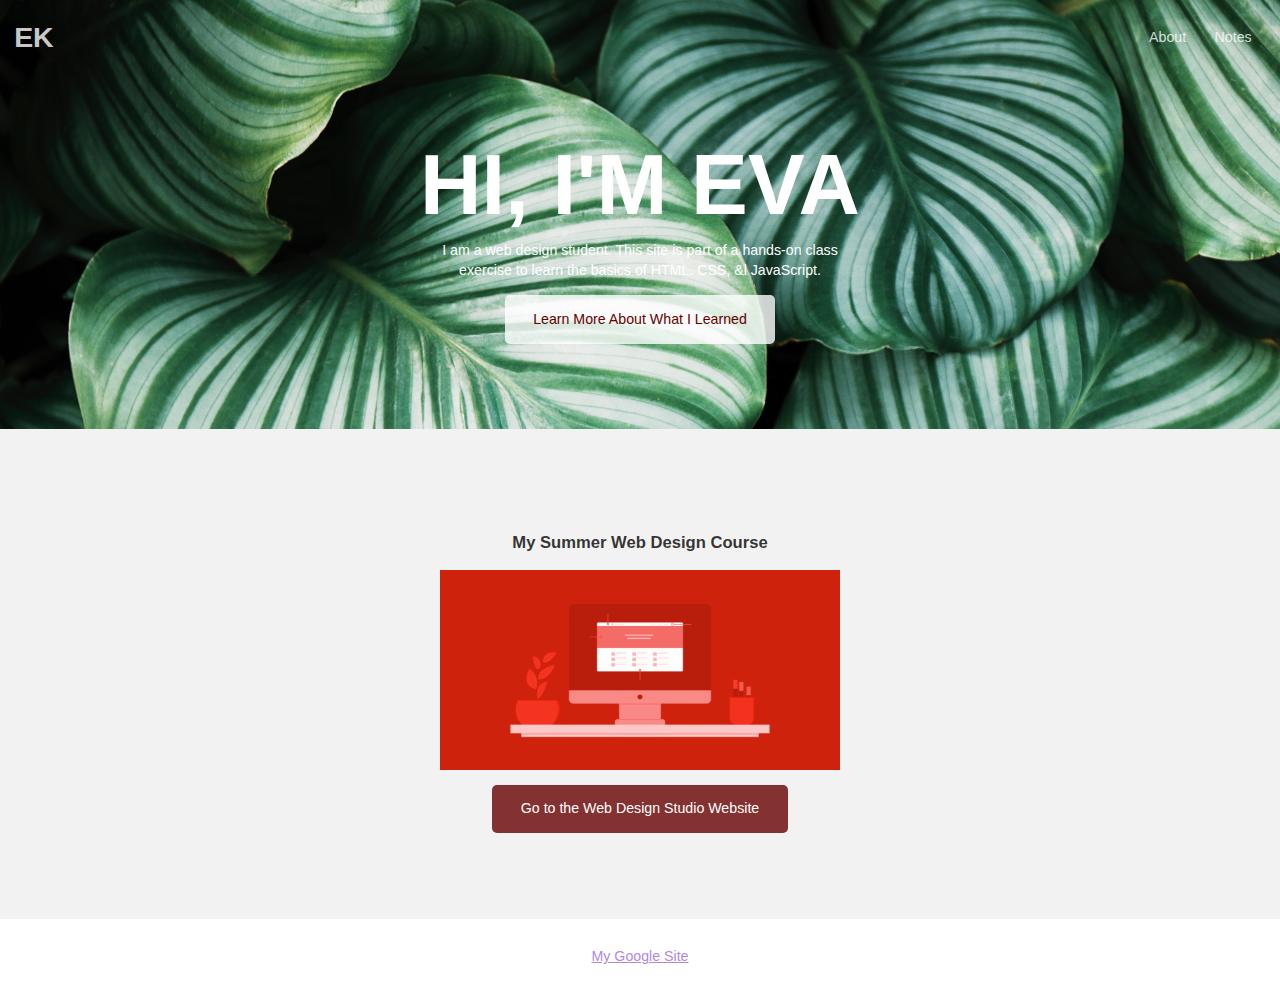
<file: index.html>
<!doctype html>
<html lang="en">

<head>
    <meta charset="utf-8" />
    <title>Eva K</title>
    <meta name="description"
        content="This is an example student website for Eva K, a fictional web design student." />
    <meta name="viewport" content="width=device-width, initial-scale=1" />
    <meta http-equiv="X-UA-Compatible" content="ie=edge" />
    <link href="css/style.css" rel="stylesheet" type="text/css" />
</head>

<body class="page-home">
    <header>
        <div class="site-id">
            <h1><a href="index.html">EK</a></h1>
        </div>
        <nav class="site-nav">
            <ul>
                <li><a href="about.html">About</a></li>
                <li><a href="notes.html">Notes</a></li>
            </ul>
        </nav>
    </header>
    <main>
        <section class="hero">
            <h2>Hi, I'm Eva</h2>
            <p>I am a web design student. This site is part of a hands-on class exercise to learn the basics of HTML. CSS, &ampl JavaScript.</p>
            <a href="about.html" class="button dark">Learn More About What I Learned</a>
        </section>
        <section class="courses">
            <h3>My Summer Web Design Course</h3>
            <ul>
                <li><a href="https://creativemedia.space/web-design-studio/"><img src="images/webdesignstudio-4x2-featured.gif" alt="Web Design Studio class illustrated thumb image of a website displayed on a computer monitor on a desk."></a>
                    <a href="https://creativemedia.space/web-design-studio/" class="button">Go to the Web Design Studio Website</a>
                </li>
            </ul>
        </section>
    </main>

    <footer>
        <nav class="social-nav">
            <ul>
                <li><a href="https://sites.google.com/iolani.org/webdesignstudio-jddesigns/home">My Google Site</a></li>
            </ul>
        </nav>
    </footer>
</body>

</html>
</file>
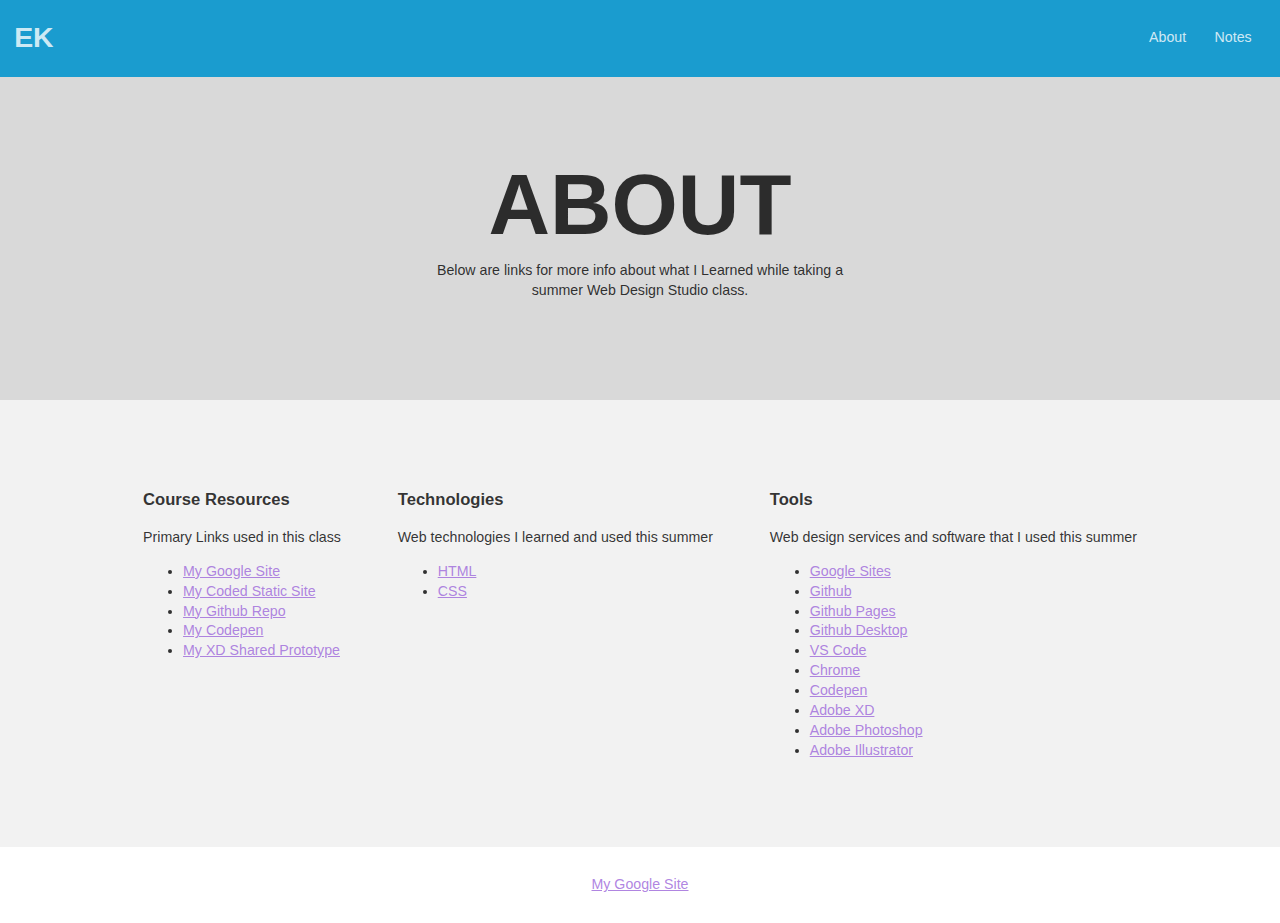
<file: about.html>
<!doctype html>
<html lang="en">

<head>
    <meta charset="utf-8" />
    <title>Eva K | About</title>
    <meta name="description"
        content="This is an example student website for Eva K, a fictional web design student." />
    <meta name="viewport" content="width=device-width, initial-scale=1" />
    <meta http-equiv="X-UA-Compatible" content="ie=edge" />
    <link href="css/style.css" rel="stylesheet" type="text/css" />
</head>

<body class="page-sub">
    <header>
        <div class="site-id">
            <h1><a href="index.html">EK</a></h1>
        </div>
        <nav class="site-nav">
            <ul>
                <li><a href="index.html">About</a></li>
                <li><a href="notes.html">Notes</a></li>
            </ul>
        </nav>
    </header>
    <main>
        <section class="hero">
            <h2>About</h2>
            <p>Below are links for more info about what I Learned while taking a summer Web Design Studio class.</p>
        </section>
        <section class="coursework">

            <div class="coursework-subsection">
                <h3>Course Resources</h3>
                <p>Primary Links used in this class</p>
                <ul>
                    <li><a href="https://sites.google.com/iolani.org/webdesignstudio-jddesigns/home">My Google Site</a></li>
                    <li><a href="https://iolanichris.github.io/">My Coded Static Site</a></li>
                    <li><a href="https://github.com/iolanichris/iolanichris.github.io">My Github Repo</a></li>
                    <li><a href="https://codepen.io/iolanichris">My Codepen</a></li>
                    <li><a href="https://xd.adobe.com/view/b38c4e6b-1800-4bc7-847e-ec013c47c112-e6df/?fullscreen&hints=off">My XD Shared Prototype</a>
                    </li>
                </ul>
            </div>

            <div class="coursework-subsection">
                <h3>Technologies</h3>
                <p>Web technologies I learned and used this summer</p>
                <ul>
                    <li><a href="https://www.w3schools.com/html/html_intro.asp">HTML</a></li>
                    <li><a href="https://www.w3schools.com/css/css_intro.asp">CSS</a></li>
                </ul>
            </div>

            <div class="coursework-subsection">
                <h3>Tools</h3>
                <p>Web design services and software that I used this summer</p>
                <ul>
                    <li><a href="https://sites.google.com/">Google Sites</a></li>
                    <li><a href="https://github.com/">Github</a></li>
                    <li><a href="https://pages.github.com/">Github Pages</a></li>
                    <li><a href="https://desktop.github.com/">Github Desktop</a></li>
                    <li><a href="https://code.visualstudio.com/">VS Code</a></li>
                    <li><a href="https://www.google.com/chrome/">Chrome</a></li>
                    <li><a href="https://codepen.io">Codepen</a></li>
                    <li><a href="https://www.adobe.com/products/xd.html">Adobe XD</a></li>
                    <li><a href="https://www.adobe.com/products/photoshop.html">Adobe Photoshop</a></li>
                    <li><a href="https://www.adobe.com/products/illustrator.html">Adobe Illustrator</a></li>
            </div>

        </section>
    </main>

    <footer>
        <nav class="social-nav">
            <ul>
                <li><a href="https://sites.google.com/iolani.org/webdesignstudio-jddesigns/home">My Google Site</a></li>
            </ul>
        </nav>
    </footer>
</body>

</html>
</file>
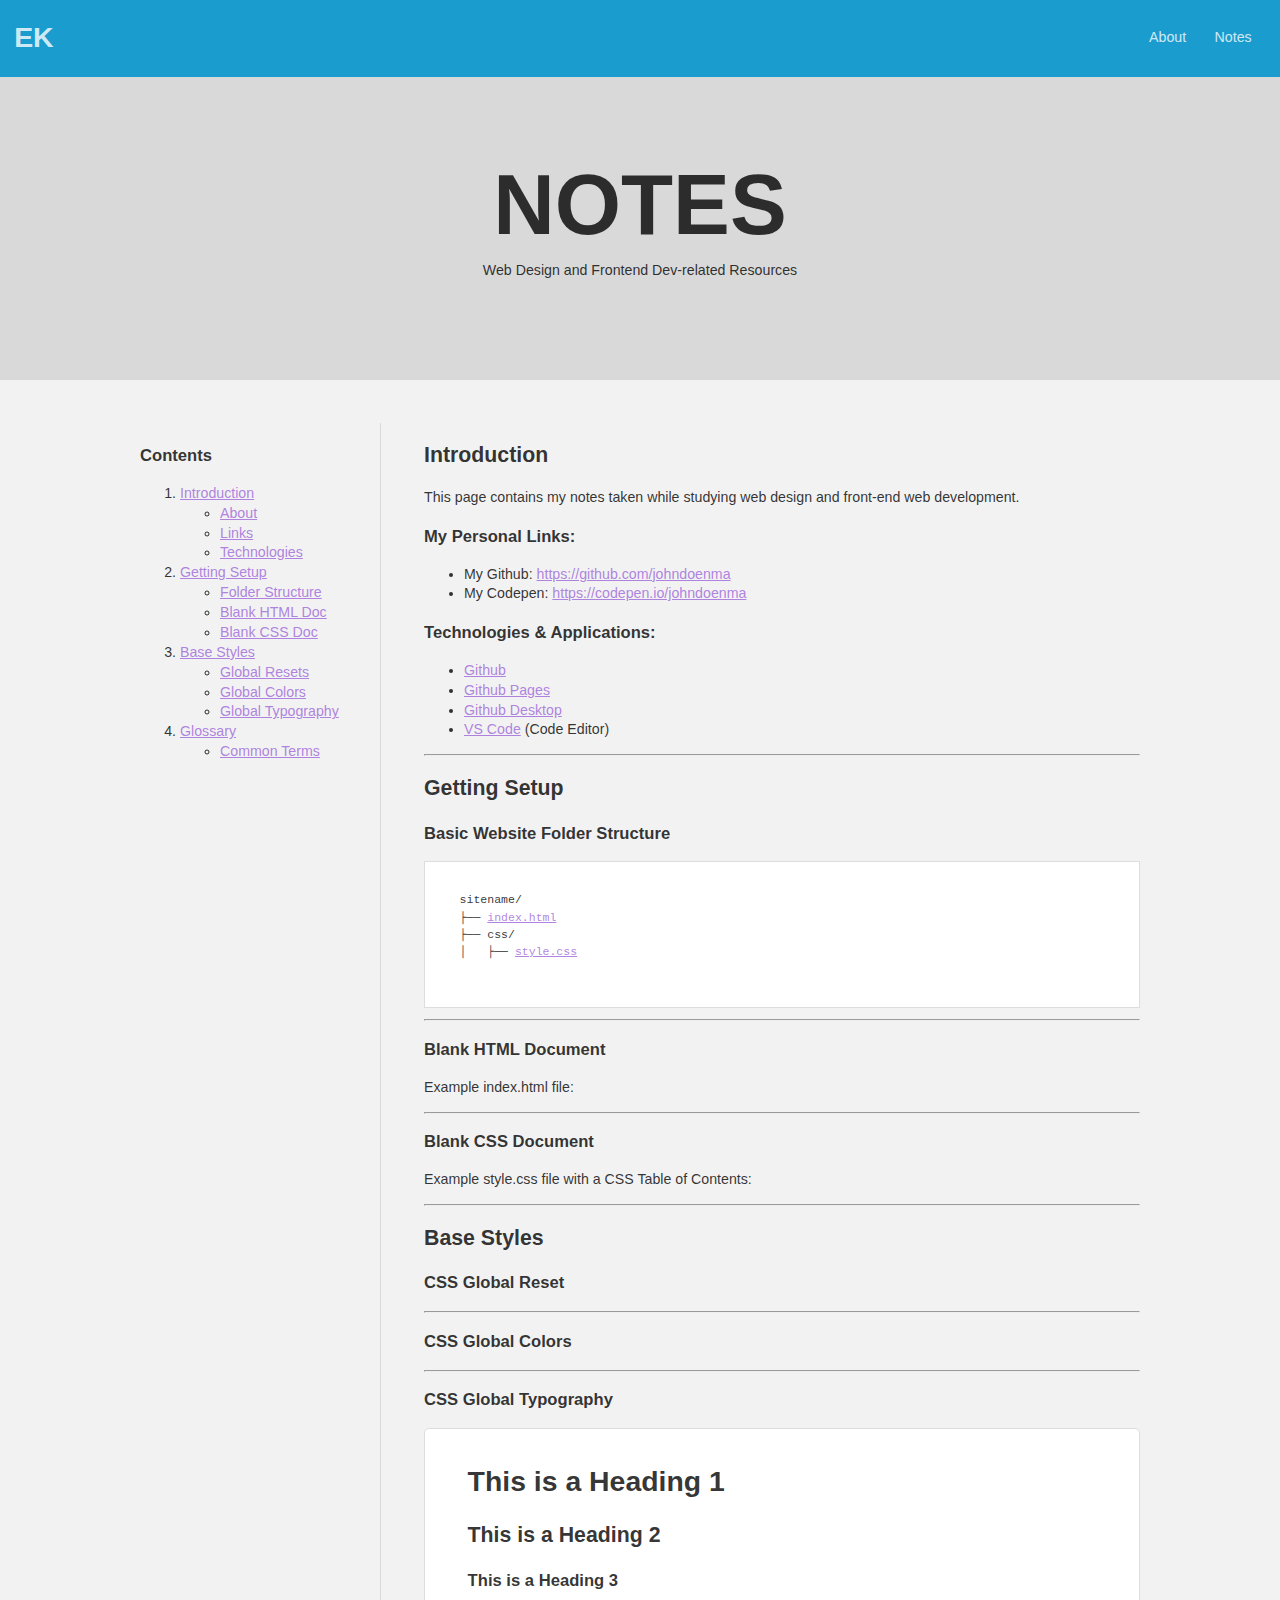
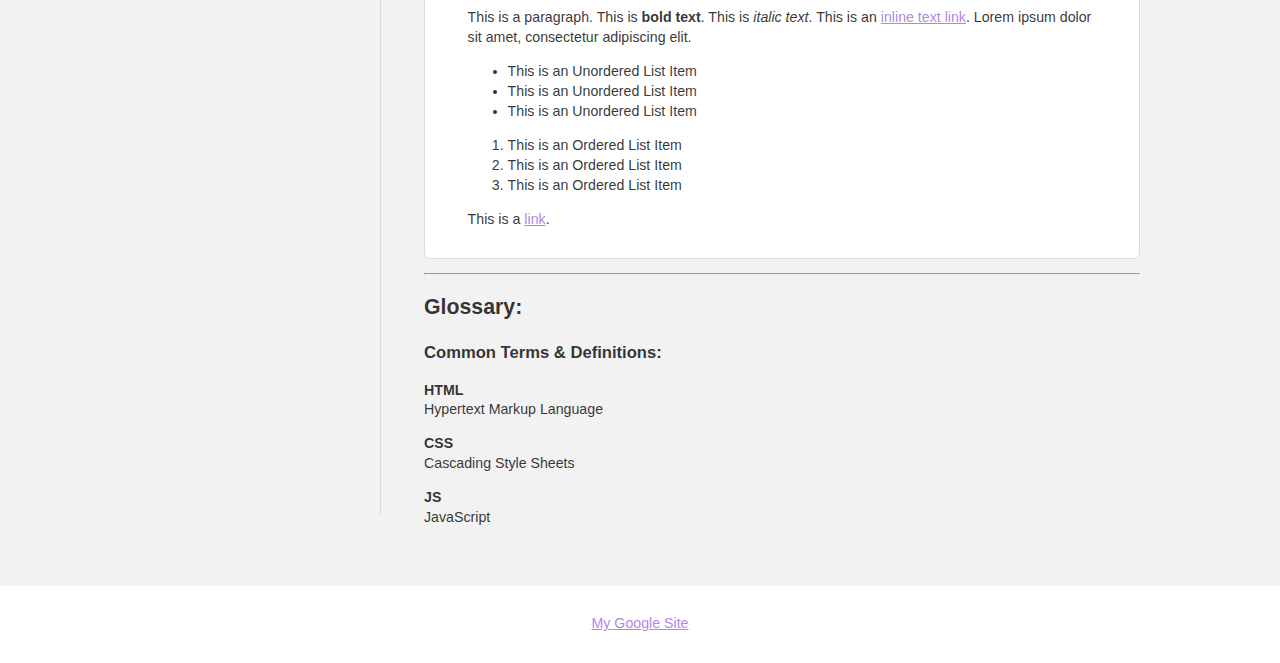
<file: notes.html>
<!doctype html>
<html lang="en">

<head>
    <meta charset="utf-8" />
    <title>Eva K | Notes</title>
    <meta name="description"
        content="This is an example student website for Eva K, a fictional web design student." />
    <meta name="viewport" content="width=device-width, initial-scale=1" />
    <meta http-equiv="X-UA-Compatible" content="ie=edge" />
    <link href="css/style.css" rel="stylesheet" type="text/css" />
</head>

<body class="page-sub">
    <header>
        <div class="site-id">
            <h1><a href="index.html">EK</a></h1>
        </div>
        <nav class="site-nav">
            <ul>
                <li><a href="about.html">About</a></li>
                <li><a href="notes.html">Notes</a></li>
            </ul>
        </nav>
    </header>
    <main>
        <section class="hero">
            <h2>Notes</h2>
            <p>Web Design and Frontend Dev-related Resources</p>
        </section>
        <section>
            <div class="container two-col-sidebar">

                <aside>
                    <h3>Contents</h3>
                    <ol>
                        <li>
                            <a href="#intro">Introduction</a>
                            <ul>
                                <li><a href="#about">About</a></li>
                                <li><a href="#links">Links</a></li>
                                <li><a href="#tech">Technologies</a></li>
                            </ul>
                        </li>
                        <li>
                            <a href="#setup">Getting Setup</a>
                            <ul>
                                <li><a href="#folders">Folder Structure</a></li>
                                <li><a href="#html">Blank HTML Doc</a></li>
                                <li><a href="#css">Blank CSS Doc</a></li>
                            </ul>
                        </li>
                        <li>
                            <a href="#base-styles">Base Styles</a>
                            <ul>
                                <li><a href="#global-resets">Global Resets</a></li>
                                <li><a href="#global-colors">Global Colors</a></li>
                                <li><a href="#global-typography">Global Typography</a></li>
                            </ul>
                        </li>
                        <li>
                            <a href="#glossary">Glossary</a>
                            <ul>
                                <li><a href="#definitions">Common Terms</a></li>
                            </ul>
                        </li>
                </aside>

                <div class="primary">

                    <h2 id="intro">Introduction</h2>
                    <p id="about">
                        This page contains my notes taken while studying web design and front-end web
                        development.
                    </p>

                    <h3 id="links">My Personal Links:</h3>
                    <ul>
                        <li>
                            My Github:
                            <a href="https://github.com/iolanichris">https://github.com/johndoenma</a>
                        </li>
                        <li>
                            My Codepen:
                            <a href="https://codepen.io/iolanichris">https://codepen.io/johndoenma</a>
                        </li>
                    </ul>

                    <h3 id="tech">Technologies &amp; Applications:</h3>
                    <ul>
                        <li><a href="https://github.com/">Github</a></li>
                        <li><a href="https://pages.github.com/">Github Pages</a></li>
                        <li><a href="https://desktop.github.com/">Github Desktop</a></li>
                        <li><a href="https://code.visualstudio.com/">VS Code</a> (Code Editor)</li>
                    </ul>

                    <hr />

                    <h2 id="setup">Getting Setup</h2>

                    <h3 id="folders">Basic Website Folder Structure</h3>
                    <pre><code>
sitename/
├── <a href="https://gist.github.com/johndoenma/696e1b3bc6e5b9d001e1129cd5c8b118">index.html</a>
├── css/
│   ├── <a href="https://gist.github.com/kccnma/3cce7281cfe835b687fedfe80c099c12">style.css</a>
                          
                      </code></pre>

                    <hr />

                    <h3 id="html">Blank HTML Document</h3>
                    <p>Example index.html file:</p>
                    <script src="https://gist.github.com/johndoenma/696e1b3bc6e5b9d001e1129cd5c8b118.js"></script>


                    <hr />

                    <h3 id="css">Blank CSS Document</h3>
                    <p>Example style.css file with a CSS Table of Contents:</p>
                    <script src="https://gist.github.com/johndoenma/5abb1b0fb4eb4a8a0f864266ebaa1fe4.js"></script>


                    <hr />


                    <h2 id="base-styles">Base Styles</h2>



                    <h3 id="global-reset">CSS Global Reset</h3>
                    <script src="https://gist.github.com/johndoenma/5ef7eb0b89ca05fe451f3fa2950da32e.js"></script>


                    <hr />

                    <h3 id="global-colors">CSS Global Colors</h3>

                    <script src="https://gist.github.com/johndoenma/363ad9d4af5e678b9776cafa8a16d643.js"></script>


                    <hr />


                    <h3 id="global-typography">CSS Global Typography</h3>

                    <div class="markup-box">

                        <h1>This is a Heading 1</h1>
                        <h2>This is a Heading 2</h2>
                        <h3>This is a Heading 3</h3>

                        <p>This is a paragraph. This is <strong>bold text</strong>. This is <em>italic text</em>. This
                            is an <a href="#">inline text link</a>. Lorem ipsum dolor sit amet, consectetur adipiscing
                            elit.</p>

                        <ul>
                            <li>This is an Unordered List Item</li>
                            <li>This is an Unordered List Item</li>
                            <li>This is an Unordered List Item</li>
                        </ul>

                        <ol>
                            <li>This is an Ordered List Item</li>
                            <li>This is an Ordered List Item</li>
                            <li>This is an Ordered List Item</li>
                        </ol>

                        <p>This is a <a href="#">link</a>.</p>

                    </div>

                    <script src="https://gist.github.com/johndoenma/5b875c1db2658e181587e8be6394fbea.js"></script>

                    <script src="https://gist.github.com/johndoenma/5045d389a3c941a2f31edb66c116a1a7.js"></script>

                    <hr />

                    <h2 id="glossary">Glossary:</h2>

                    <h3 id="glossary">Common Terms &amp; Definitions:</h3>

                    <dl>
                        <dt>HTML</dt>
                        <dd>Hypertext Markup Language</dd>
                        <dt>CSS</dt>
                        <dd>Cascading Style Sheets</dd>
                        <dt>JS</dt>
                        <dd>JavaScript</dd>
                    </dl>


                </div>


            </div>
        </section>
    </main>

    <footer>
        <nav class="social-nav">
            <ul>
                <li><a href="https://sites.google.com/iolani.org/webdesignstudio-jddesigns/home">My Google Site</a></li>
            </ul>
        </nav>
    </footer>
</body>

</html>
</file>
<file: css/style.css>
/* GLOBAL RESET */
* { box-sizing: border-box; }
body { margin: 0; }

/* GLOBAL COLORS */
body { color: rgba(0, 0, 0, 0.8); }
a { color: rgba(156, 102, 218, 0.8); }
a:hover { color: rgba(102, 0, 0, 1); }

/* GLOBAL TYPOGRAPHY */ 
body {
  font-family: Helvetica, Arial, sans-serif;
  font-size: 88.75%; /* 14px */
  line-height: 1.4;
}

/* RESPONSIVE IMAGES */
img {
    max-width: 100%;
    height: auto;
}

/* BUTTONS */
.button {
    display: inline-block;
    padding: 1em 2em;
    text-decoration: none;
    background-color: rgba(102, 0, 0, .8);;
    color: white;
    border-radius: 5px;
}
.button:hover {
    background-color: rgba(102, 0, 0, 1);
    color: white;
}
.button.dark {
    color: rgba(102, 0, 0, 1);
    background-color: rgba(255, 255, 255,.8);
}
.button.dark:hover {
    background-color: rgba(255, 255, 255,1);
}

/* SITE STRUCTURE */

header {
    background-color: rgb(26, 156, 207);
    color: rgba(0, 0, 0, 0.8); 
    padding: 1em;
    display: grid;
    grid-template-columns: 1fr 1fr;
    align-items: center;
}

header a {
    color: rgba(255, 255, 255, 0.8);
    text-decoration: none;
}

header a:hover {
    color: rgba(255, 255, 255, 1);
}


/* SITE ID */
.site-id h1 {
    margin: 0;
}

/* SITE NAV */
.site-nav ul {
    display: flex;
    justify-content: flex-end;
    margin: 0;
    padding: 0;
    list-style: none;
}

.site-nav  a {
    display: block;
    padding: 1em;
}

/* MAIN */
main {
    background: rgba(0,0,0,.05);
}

/* HERO SECTION */
.hero {
    background-color: rgba(102, 0, 0, 1);
    text-align: center;
    color: white;
    padding: 6em 1em;
}

.hero h2 {
    font-size: 6em;
    line-height: 1;
    text-transform: uppercase;
    margin: 0 auto;
}

.hero p {
    max-width: 30em;
    margin: 1em auto;
}

/* COURSES SECTION */
.courses {
    padding: 6em 1em;
    display: grid;
    justify-content: center;
    text-align: center;
}

.courses ul {
    max-width: 400px;
    margin: 0 auto;
    padding: 0;
    list-style: none;
}

.courses img{
    display: block;
    margin-bottom: 1em;
}

/* FOOTER */
footer {
    border-top: 1px solid rgba(0,0,0,.05);
    padding: 1em;
}

/* SOCIAL NAV */
.social-nav ul {
    margin: 0;
    padding: 0;
    display: flex;
    justify-content: center;
    list-style: none;
}

.social-nav  a {
    display: block;
    padding: 1em;
}

/* LAYOUT */
.container {
    max-width: 1000px;
    margin: 0 auto;
}

section {
    padding: 3em 1em;
}

/* SIDEBAR/ASIDE */
aside {
    padding: 2em 0;
  }
  
@media (min-width: 768px) {
    .two-col-sidebar {
        display: grid;
        grid-template-columns: 20em auto;
    }
    .two-col-sidebar aside {
        border-right: 1px solid rgba(0, 0, 0, 0.1);
        margin: 0 3em 2em 0;
        padding: .3em 2em 0 0;
    }
}

/* HOME PAGE */

.page-home header {
    background-color: transparent;
    position: absolute;
    width: 100%;
}

.page-home .hero {
     background-image:url('../images/taroleaves.jpg');
     background-size: cover;
     background-repeat: no-repeat; 
     background-position: center 25%;
    padding-top: 10em;
}


/* SUB PAGES */
.page-sub .hero {
    background-color:rgba(0, 0, 0, 0.1);
    color: rgba(0, 0, 0, 0.8);
}

/* COURSE PAGES WITH MULTIPLE PROJECT LISTS */
.coursework {
    padding: 3em 1em;
    display: flex;
    justify-content: center;
    flex-wrap: wrap;
}

.coursework-subsection {
    margin: 2em;
}

/* CODE BLOCKS */

pre code {
    width: 100%;
    display: block;
    border: 1px solid #ddd;
    background-color: #fff;
    padding: 1em 3em;
    margin-bottom: 1em;
    line-height: 1.5;
  }

.markup-box {
    border: 1px solid #ddd;
    border-radius: 5px;
    background-color: #fff;
    padding: 1em 3em;
    margin-bottom: 1em;
}

/* DEFINITION LISTS */
dt {
    font-weight: bold;
    margin-top: 1em;
}
dd {
    margin: 0;
}

/* FOR DEV PURPOSES */
/* body * {
    background-color: rgba(0,0,0,.05) !important;
    border: 1px solid rgba(0,0,0,.1) !important;
    color: rgba(0,0,0,.5) !important;
} */
</file>
